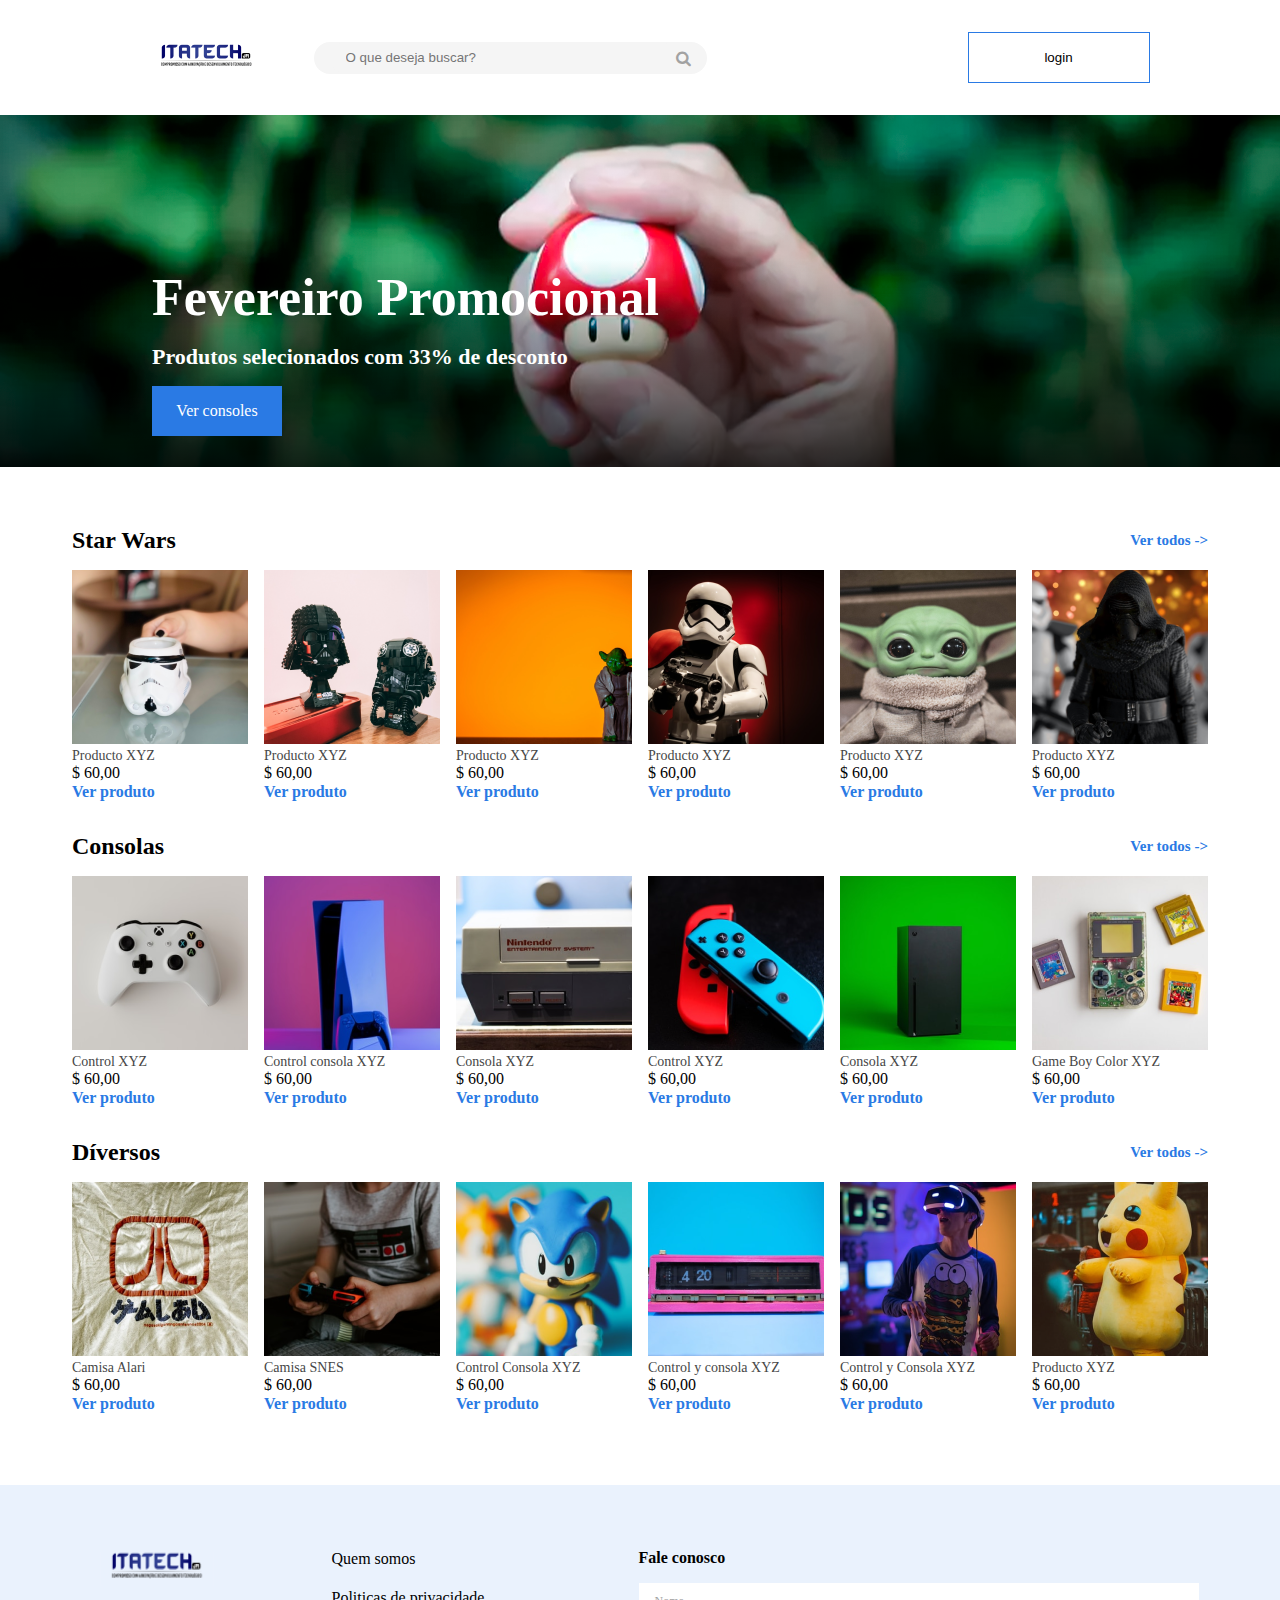
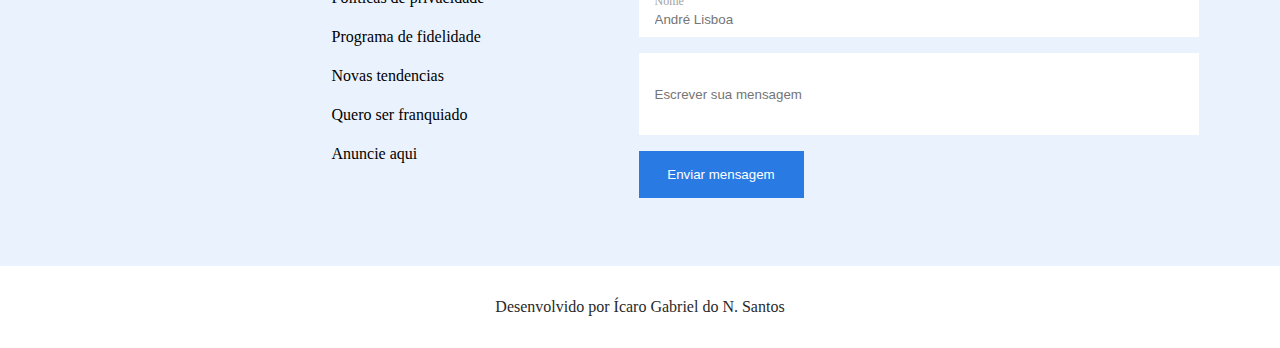
<file: src/index.html>
<!DOCTYPE html>
<html lang="pt-BR">

<head>
    <meta charset="UTF-8">
    <meta name="viewport" content="width=device-width, initial-scale=1.0">
    <meta name="author" content="Icaro Gabriel" />
    <meta name="description" content="Desafio ItaTech">
    <link rel="shortcut icon" href="/Imagens/Icon.ico" type="image/x-icon">
    <title>ItaTech</title>
    <link rel="stylesheet" type="text/css" href="/src/css/style.css">
    <link rel="stylesheet" type="text/css"
        href="https://stackpath.bootstrapcdn.com/font-awesome/4.7.0/css/font-awesome.min.css">
    <link rel="stylesheet" media="screen and (max-width: 768px)" href="/src/css/style-tablet.css">
    <link rel="stylesheet" media="screen and (max-width: 360px)" href="/src/css/style-mobile.css">
</head>

<body>
    <!--Cabeçalho-->
    <div class="header">
        <div class="itens-topo">
            <div class="navbar-left">
                <img class="logo" src="/Imagens/Itatech.png">
                <div class="busca">
                    <input id="remove-mobile" class="busca" type="text" id="txtBusca"
                        placeholder="O que deseja buscar?" />
                    <i class="fa fa-search" aria-hidden="true"></i>
                </div>
            </div>
            <button class="button-login" onclick="window.location.href = '/src/Pages/login.html'">login</button>
            <div id="lupa">
                <i class="fa fa-search" aria-hidden="true"></i>
            </div>
        </div>
    </div>
    <!--Carrossel-->
    <div class="carrossel">
        <div class="info-topo">
            <h1>Fevereiro Promocional</h1>
            <p>Produtos selecionados com 33% de desconto</p>
            <button class="button-topo">
                Ver consoles
            </button>
        </div>
    </div>
    <!--Conteiner feito para alinhar a grade de produtos no centro, mesmo em tela ultrawide-->
    <div id="conteiner-produtos">
        <!-- Conteiner com produtos-->
        <div class="produtos">
            <!-- Nome da fileira de produtos-->
            <div class="produtos-temas">
                <h2>
                    Star Wars
                </h2>
                <h3>
                    Ver todos ->
                </h3>
            </div>
            <div class="list-produtos">
                <div class="produto-item">
                    <div class="produto-imagem">
                        <img src="/Imagens/Produto 01.png">
                    </div>
                    <div class="produto-nome">Producto XYZ</div>
                    <div class="produto-info">$ 60,00</div>
                    <div class="ver-info">Ver produto</div>
                </div>
                <div class="produto-item">
                    <div class="produto-imagem">
                        <img src="/Imagens/Produto 02.png">
                    </div>
                    <div class="produto-nome">Producto XYZ</div>
                    <div class="produto-info">$ 60,00</div>
                    <div class="ver-info">Ver produto</div>
                </div>
                <div class="produto-item">
                    <div class="produto-imagem">
                        <img src="/Imagens/Produto 03.png">
                    </div>
                    <div class="produto-nome">Producto XYZ</div>
                    <div class="produto-info">$ 60,00</div>
                    <div class="ver-info">Ver produto</div>
                </div>
                <div class="produto-item">
                    <div class="produto-imagem">
                        <img src="/Imagens/Produto 04.png">
                    </div>
                    <div class="produto-nome">Producto XYZ</div>
                    <div class="produto-info">$ 60,00</div>
                    <div class="ver-info">Ver produto</div>
                </div>
                <div id="remove" class="produto-item">
                    <div class="produto-imagem">
                        <img src="/Imagens/Produto 05.png">
                    </div>
                    <div class="produto-nome">Producto XYZ</div>
                    <div class="produto-info">$ 60,00</div>
                    <div class="ver-info">Ver produto</div>
                </div>
                <div id="remove" class="produto-item">
                    <div class="produto-imagem">
                        <img src="/Imagens/Produto 06.png">
                    </div>
                    <div class="produto-nome">Producto XYZ</div>
                    <div class="produto-info">$ 60,00</div>
                    <div class="ver-info">Ver produto</div>
                </div>
            </div>
        </div>
        <div class="produtos">
            <!-- Conteiner com produtos-->
            <div class="produtos-temas">
                <!-- Nome da fileira de produtos-->
                <h2>
                    Consolas
                </h2>
                <h3>
                    Ver todos ->
                </h3>
            </div>
            <div class="list-produtos">
                <div class="produto-item">
                    <div class="produto-imagem">
                        <img src="/Imagens/Produto 07.png">
                    </div>
                    <div class="produto-nome">Control XYZ</div>
                    <div class="produto-info">$ 60,00</div>
                    <div class="ver-info">Ver produto</div>
                </div>
                <div class="produto-item">
                    <div class="produto-imagem">
                        <img src="/Imagens/Produto 08.png">
                    </div>
                    <div class="produto-nome">Control consola XYZ</div>
                    <div class="produto-info">$ 60,00</div>
                    <div class="ver-info">Ver produto</div>
                </div>
                <div class="produto-item">
                    <div class="produto-imagem">
                        <img src="/Imagens/Produto 09.png">
                    </div>
                    <div class="produto-nome">Consola XYZ</div>
                    <div class="produto-info">$ 60,00</div>
                    <div class="ver-info">Ver produto</div>
                </div>
                <div class="produto-item">
                    <div class="produto-imagem">
                        <img src="/Imagens/Produto 10.png">
                    </div>
                    <div class="produto-nome">Control XYZ</div>
                    <div class="produto-info">$ 60,00</div>
                    <div class="ver-info">Ver produto</div>
                </div>
                <div id="remove" class="produto-item">
                    <div class="produto-imagem">
                        <img src="/Imagens/Produto 11.png">
                    </div>
                    <div class="produto-nome">Consola XYZ</div>
                    <div class="produto-info">$ 60,00</div>
                    <div class="ver-info">Ver produto</div>
                </div>
                <div id="remove" class="produto-item">
                    <div class="produto-imagem">
                        <img src="/Imagens/Produto 12.png">
                    </div>
                    <div class="produto-nome">Game Boy Color XYZ</div>
                    <div class="produto-info">$ 60,00</div>
                    <div class="ver-info">Ver produto</div>
                </div>
            </div>
        </div>
        <div class="produtos">
            <!-- Conteiner com produtos-->
            <div class="produtos-temas">
                <!-- Nome da fileira de produtos-->
                <h2>
                    Díversos
                </h2>
                <h3>
                    Ver todos ->
                </h3>
            </div>
            <div class="list-produtos">
                <div class="produto-item">
                    <div class="produto-imagem">
                        <img src="/Imagens/Produto 13.png">
                    </div>
                    <div class="produto-nome">Camisa Alari</div>
                    <div class="produto-info">$ 60,00</div>
                    <div class="ver-info">Ver produto</div>
                </div>
                <div class="produto-item">
                    <div class="produto-imagem">
                        <img src="/Imagens/Produto 14.png">
                    </div>
                    <div class="produto-nome">Camisa SNES</div>
                    <div class="produto-info">$ 60,00</div>
                    <div class="ver-info">Ver produto</div>
                </div>
                <div class="produto-item">
                    <div class="produto-imagem">
                        <img src="/Imagens/Produto 15.png">
                    </div>
                    <div class="produto-nome">Control Consola XYZ</div>
                    <div class="produto-info">$ 60,00</div>
                    <div class="ver-info">Ver produto</div>
                </div>
                <div class="produto-item">
                    <div class="produto-imagem">
                        <img src="/Imagens/Produto 16.png">
                    </div>
                    <div class="produto-nome">Control y consola XYZ</div>
                    <div class="produto-info">$ 60,00</div>
                    <div class="ver-info">Ver produto</div>
                </div>
                <div id="remove" class="produto-item">
                    <div class="produto-imagem">
                        <img src="/Imagens/Produto 17.png">
                    </div>
                    <div class="produto-nome">Control y Consola XYZ</div>
                    <div class="produto-info">$ 60,00</div>
                    <div class="ver-info">Ver produto</div>
                </div>
                <div id="remove" class="produto-item">
                    <div class="produto-imagem">
                        <img src="/Imagens/Produto 18.png">
                    </div>
                    <div class="produto-nome">Producto XYZ</div>
                    <div class="produto-info">$ 60,00</div>
                    <div class="ver-info">Ver produto</div>
                </div>
            </div>
        </div>
    </div>
    <!--footer-->
    <div class="footer">
        <div class="conteudo">
            <div id="footer-left">
                <img class="logo-footer" src="/Imagens/Itatech.png">
                <div class="links">
                    <p>Quem somos</p>
                    <p>Politicas de privacidade</p>
                    <p>Programa de fidelidade</p>
                    <p>Novas tendencias</p>
                    <p>Quero ser franquiado</p>
                    <p>Anuncie aqui</p>
                </div>
            </div>
            <div class="formulario">
                <h4>Fale conosco</h4>
                <div class="busca-formulario">
                    <p>Nome</p>
                    <input class="entrada-nome" type="text" placeholder="André Lisboa" />
                </div>
                <input class="busca-formulario2" type="text" placeholder="Escrever sua mensagem" />
                <button class="button-footer">
                    Enviar mensagem
                </button>
            </div>
        </div>
    </div>
    <!--Rodapé-->
    <div id="rodape">
        <p>Desenvolvido por Ícaro Gabriel do N. Santos</p>
    </div>
</body>

</html>
</file>
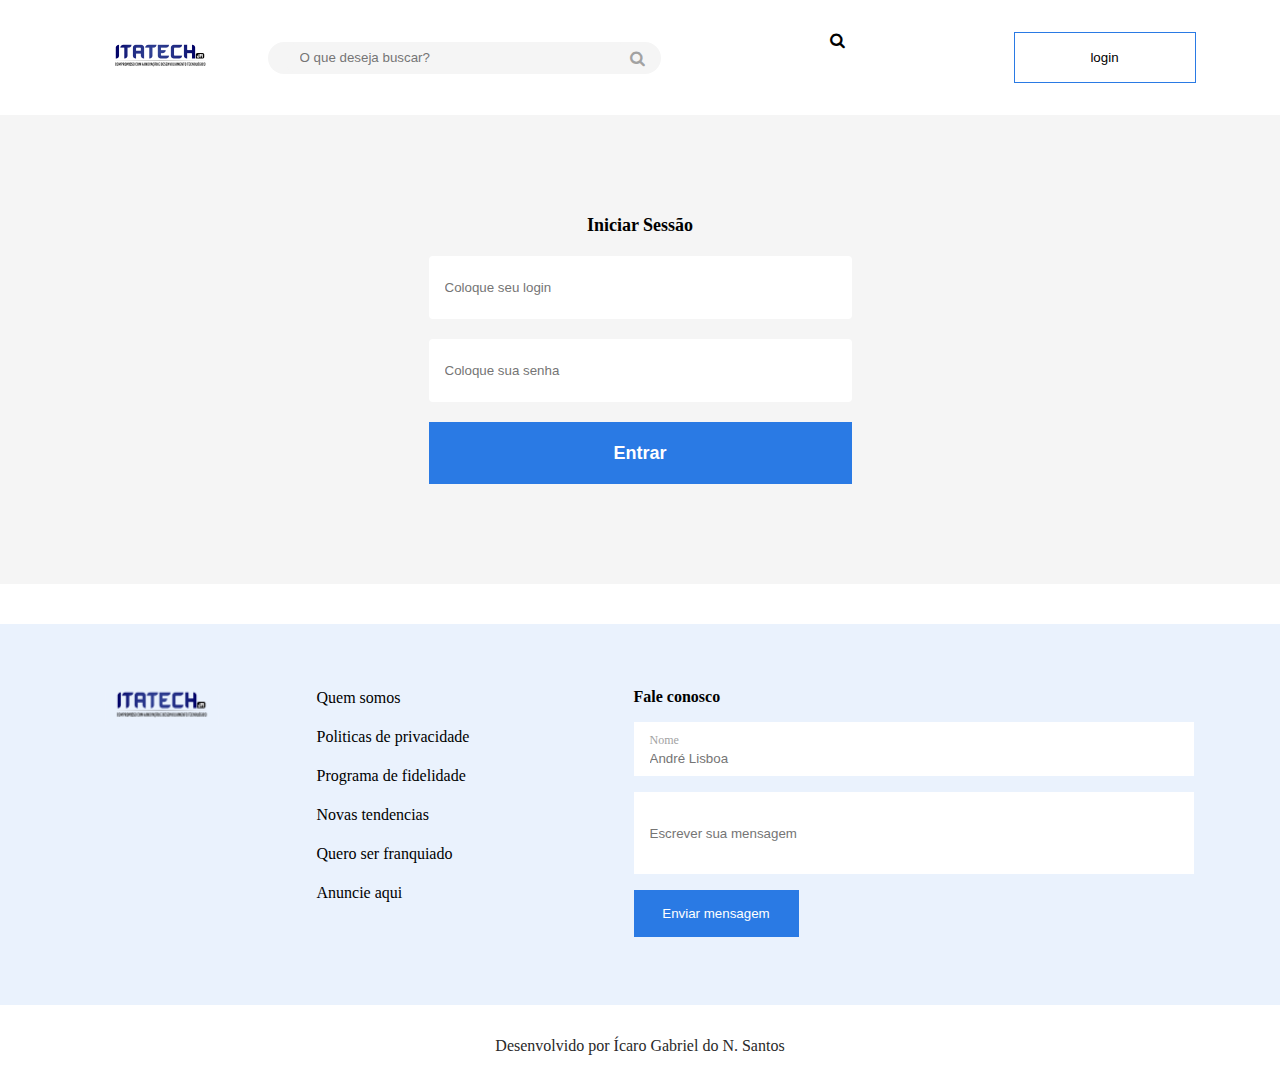
<file: src/Pages/login.html>
<!DOCTYPE html>
<html lang="pt-BR">

<head>
    <meta charset="UTF-8">
    <meta name="viewport" content="width=device-width, initial-scale=1.0">
    <meta name="author" content="Icaro Gabriel" />
    <meta name="description" content="Desafio ItaTech">
    <link rel="shortcut icon" href="/Imagens/Icon.ico" type="image/x-icon">
    <title>ItaTech</title>
    <link rel="stylesheet" type="text/css" href="/src/css/login.css">
    <link rel="stylesheet" type="text/css"
        href="https://stackpath.bootstrapcdn.com/font-awesome/4.7.0/css/font-awesome.min.css">
    <link rel="stylesheet" media="screen and (max-width: 768px)" href="/src/css/login-tablet.css">
    <link rel="stylesheet" media="screen and (max-width: 360px)" href="/src/css/login-mobile.css">
</head>

<body>
    <!--Cabeçalho-->
    <div class="header">
        <div class="itens-topo">
            <div class="navbar-left">
                <img class="logo" src="/Imagens/Itatech.png">
                <div class="busca">
                    <input class="busca" type="text" id="txtBusca" placeholder="O que deseja buscar?" />
                    <i class="fa fa-search" aria-hidden="true"></i>
                </div>
            </div>
            <div id="lupa">
                <i class="fa fa-search" aria-hidden="true"></i>
            </div>
            <button id="remove" class="button-login-topo"
                onclick="window.location.href = '/src/Pages/login.html'">login</button>
        </div>
    </div>

    <div class="login">
        <div class="conteiner-login">
            <p>Iniciar Sessão</p>
            <input class="caixa-login" type="text" placeholder="Coloque seu login" />
            <input class="caixa-login" type="text" placeholder="Coloque sua senha" />
            <button class="button-login">
                Entrar
            </button>
            </divv>
        </div>
    </div>
    <div class="footer">
        <div class="conteudo">
            <div id="footer-left">
                <img class="logo-footer" src="/Imagens/Itatech.png">
                <div class="links">
                    <p>Quem somos</p>
                    <p>Politicas de privacidade</p>
                    <p>Programa de fidelidade</p>
                    <p>Novas tendencias</p>
                    <p>Quero ser franquiado</p>
                    <p>Anuncie aqui</p>
                </div>
            </div>
            <div class="formulario">
                <h4>Fale conosco</h4>
                <div class="busca-formulario">
                    <p>Nome</p>
                    <input class="entrada-nome" type="text" placeholder="André Lisboa" />
                </div>
                <input class="busca-formulario2" type="text" placeholder="Escrever sua mensagem" />
                <button class="button-footer">
                    Enviar mensagem
                </button>
            </div>
        </div>
    </div>
    <div id="rodape">
        <p>Desenvolvido por Ícaro Gabriel do N. Santos</p>
    </div>

</body>

</html>
</file>
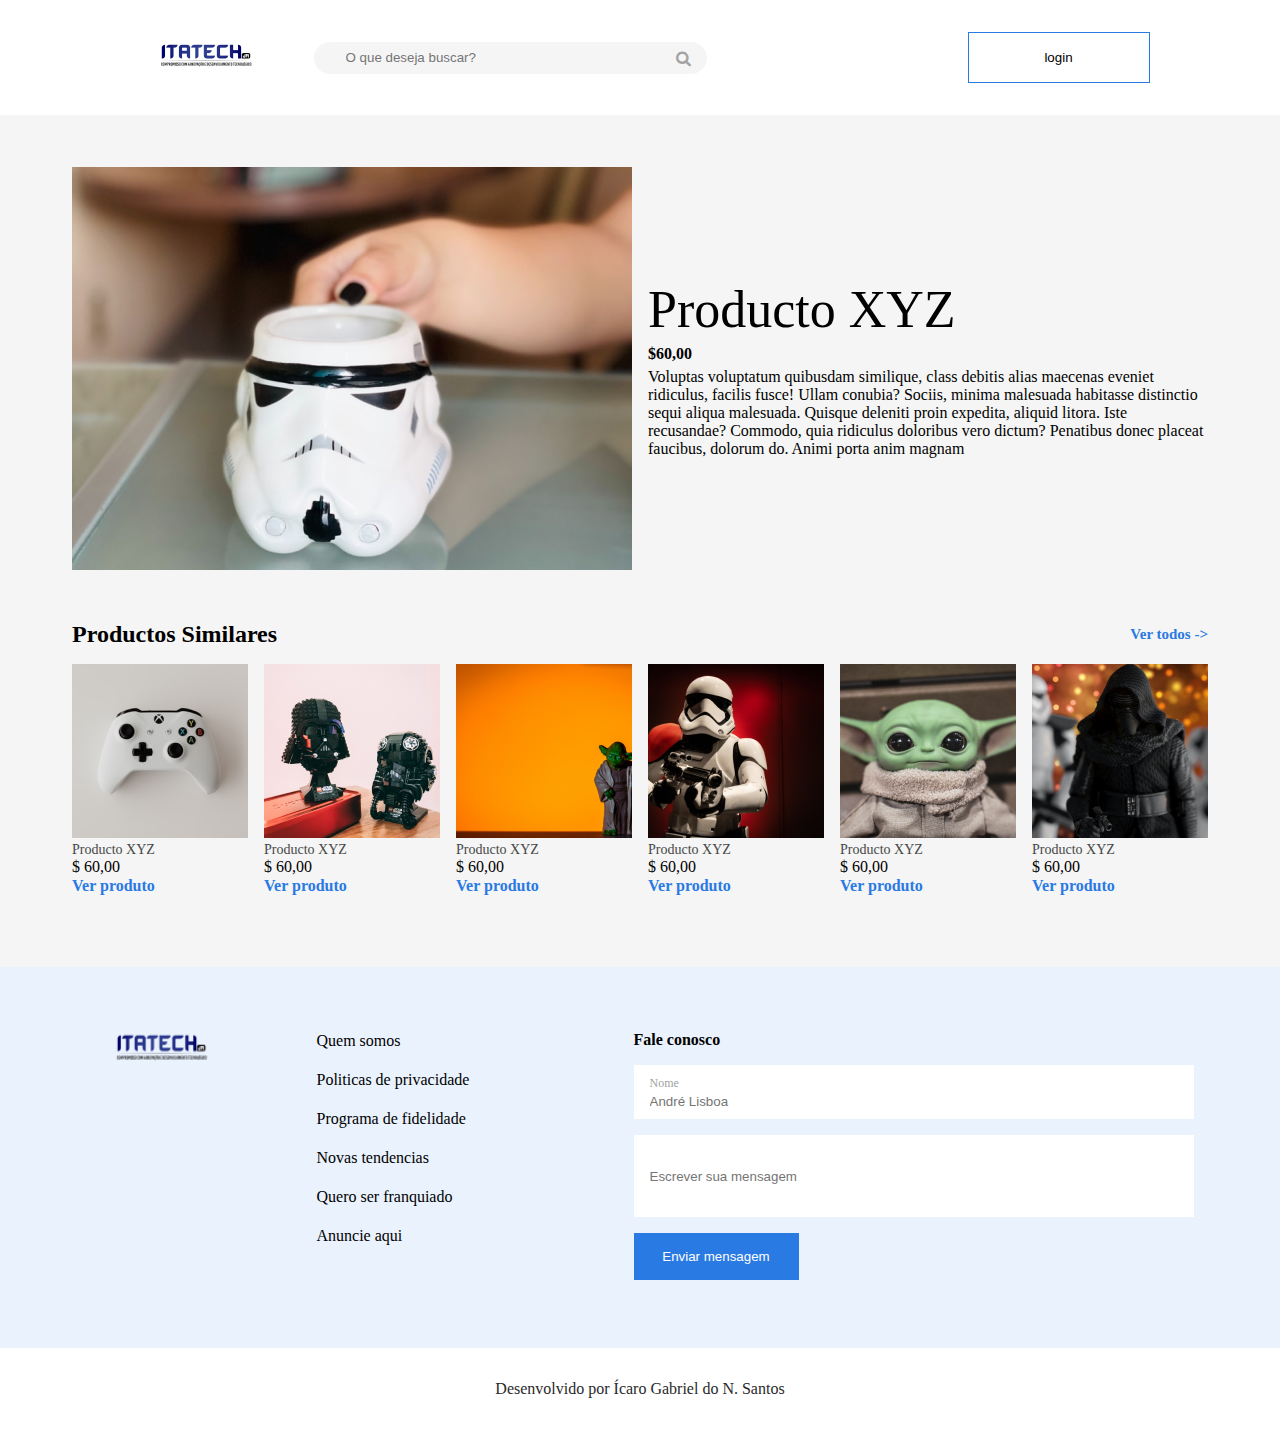
<file: src/Pages/produtos.html>
<!DOCTYPE html>
<html lang="pt-BR">

<head>
    <meta charset="UTF-8">
    <meta name="viewport" content="width=device-width, initial-scale=1.0">
    <meta name="author" content="Icaro Gabriel" />
    <meta name="description" content="Desafio ItaTech">
    <link rel="shortcut icon" href="/Imagens/Icon.ico" type="image/x-icon">
    <title>ItaTech</title>
    <link rel="stylesheet" type="text/css" href="/src/css/produtos.css">
    <link rel="stylesheet" type="text/css"
        href="https://stackpath.bootstrapcdn.com/font-awesome/4.7.0/css/font-awesome.min.css">
    <link rel="stylesheet" media="screen and (max-width: 768px)" href="/src/css/produtos-tablet.css">
    <link rel="stylesheet" media="screen and (max-width: 360px)" href="/src/css/produtos-mobile.css">
</head>

<body>
    <!--Cabeçalho-->
    <div class="header">
        <div class="itens-topo">
            <div class="navbar-left">
                <img class="logo" src="/Imagens/Itatech.png">
                <div class="busca">
                    <input class="busca" type="text" id="txtBusca" placeholder="O que deseja buscar?" />
                    <i class="fa fa-search" aria-hidden="true"></i>
                </div>
            </div>
            <div id="lupa">
                <i class="fa fa-search" aria-hidden="true"></i>
            </div>
            <button id="remove" class="button-login"
                onclick="window.location.href = '/src/Pages/login.html'">login</button>
        </div>
    </div>

    <div id="conteiner-produtos">
        <!--Conteiner feito para alinhar a grade de produtos no centro, mesmo em tela ultrawide-->
        <div class="produto-destaque">
            <img src="/Imagens/Produto-destaque.png">
            <div class="info-produto-destaque">
                <h1>Producto XYZ</h1>
                <b>$60,00</b>
                <p>Voluptas voluptatum quibusdam similique, class debitis alias maecenas eveniet ridiculus,
                    facilis fusce! Ullam conubia? Sociis, minima malesuada habitasse distinctio sequi aliqua
                    malesuada. Quisque deleniti proin expedita, aliquid litora. Iste recusandae? Commodo, quia
                    ridiculus doloribus vero dictum? Penatibus donec placeat faucibus, dolorum do. Animi porta
                    anim magnam</p>
            </div>
        </div>
        <div class="produtos">
            <!-- Conteiner com produtos-->
            <div class="produtos-temas">
                <!-- Nome da fileira de produtos-->
                <h2>
                    Productos Similares
                </h2>
                <h3 id="remove">
                    Ver todos ->
                </h3>
            </div>
            <div class="list-produtos">
                <div class="produto-item">
                    <div class="produto-imagem">
                        <img src="/Imagens/Produto 07.png">
                    </div>
                    <div class="produto-nome">Producto XYZ</div>
                    <div class="produto-info">$ 60,00</div>
                    <div class="ver-info">Ver produto</div>
                </div>
                <div class="produto-item">
                    <div class="produto-imagem">
                        <img src="/Imagens/Produto 02.png">
                    </div>
                    <div class="produto-nome">Producto XYZ</div>
                    <div class="produto-info">$ 60,00</div>
                    <div class="ver-info">Ver produto</div>
                </div>
                <div class="produto-item">
                    <div class="produto-imagem">
                        <img src="/Imagens/Produto 03.png">
                    </div>
                    <div class="produto-nome">Producto XYZ</div>
                    <div class="produto-info">$ 60,00</div>
                    <div class="ver-info">Ver produto</div>
                </div>
                <div class="produto-item">
                    <div class="produto-imagem">
                        <img src="/Imagens/Produto 04.png">
                    </div>
                    <div class="produto-nome">Producto XYZ</div>
                    <div class="produto-info">$ 60,00</div>
                    <div class="ver-info">Ver produto</div>
                </div>
                <div id="remove" class="produto-item">
                    <div class="produto-imagem">
                        <img src="/Imagens/Produto 05.png">
                    </div>
                    <div class="produto-nome">Producto XYZ</div>
                    <div class="produto-info">$ 60,00</div>
                    <div class="ver-info">Ver produto</div>
                </div>
                <div id="remove" class="produto-item">
                    <div class="produto-imagem">
                        <img src="/Imagens/Produto 06.png">
                    </div>
                    <div class="produto-nome">Producto XYZ</div>
                    <div class="produto-info">$ 60,00</div>
                    <div class="ver-info">Ver produto</div>
                </div>
            </div>
        </div>
    </div>
    </div>
    <div class="footer">
        <div class="conteudo">
            <div id="footer-left">
                <img class="logo-footer" src="/Imagens/Itatech.png">
                <div class="links">
                    <p>Quem somos</p>
                    <p>Politicas de privacidade</p>
                    <p>Programa de fidelidade</p>
                    <p>Novas tendencias</p>
                    <p>Quero ser franquiado</p>
                    <p>Anuncie aqui</p>
                </div>
            </div>
            <div class="formulario">
                <h4>Fale conosco</h4>
                <div class="busca-formulario">
                    <p>Nome</p>
                    <input class="entrada-nome" type="text" placeholder="André Lisboa" />
                </div>
                <input class="busca-formulario2" type="text" placeholder="Escrever sua mensagem" />
                <button class="button-footer">
                    Enviar mensagem
                </button>
            </div>
        </div>
    </div>
    <div id="rodape">
        <p>Desenvolvido por Ícaro Gabriel do N. Santos</p>
    </div>
</body>

</html>
</file>
<file: src/css/style.css>
*{
    margin: 0;
    padding: 0;
    box-sizing: border-box;
}

body{
    font-family: 'Raleway';
    font-style: normal;
}

/*Customização cabeçalho*/
.header{
    display: flex;
    flex-direction: column;
    align-items: center;
    justify-content: center;
    background: #ffffff;
}

#lupa{
    display: none;
}

.itens-topo{
    display: flex;
    width: 100%;
    justify-content: space-around;
    flex-direction: row;
    padding: 32px 0px;
}

.navbar-left{
    display: flex;
    flex-direction: row;
    align-items: center;
    padding: 0px;
    grid-gap: 32px;
}

/*Customização barra de pesquisa*/
.button-login{
    display: flex;
    align-items: center;
    justify-content: center;
    padding: 16px;
    width: 182px;
    height: 51px;
    background-color: #ffffff;
    border: 1px solid #2A7AE4;
}


.logo{
    max-width: 151px; max-height: 39px;
}

.busca{
    display: flex;
    flex-direction: row;
    justify-content: space-between;
    align-items: center;
    padding: 16px 16px;
    background: #F5F5F5;
    border: none;
    border-radius: 20px;
    width: 393px;
    height: 10px;
    color: #A2A2A2;
}
/*-------------------*/
/*Customização do carrosel*/
.carrossel{
    display: flex;
    width: 100%;
    height: 352px;
    background: linear-gradient(180deg,
    rgba(0, 0, 0, 0) 41.15%,
    rgba(0, 0, 0, 0.8) 100%),
    url('/Imagens/Hero.png') no-repeat center center/cover;
}

.info-topo{
    color: #ffffff;
    display: flex;
    flex-direction: column;
    gap: 16px;
    width: 1136px;
    height: 170px;
    padding: 152px;
}

.carrossel h1{
    font-family: 'Raleway';
    font-size: 52px;
    line-height: 61px;
}
.carrossel p{
    font-family: 'Raleway';
    font-style: normal;
    font-weight: 700;
    font-size: 22px;
    line-height: 26px;
}

.button-topo{
    display: flex;
    justify-content: center;
    padding: 16px;
    width: 130px;
    height: 51px;
    background-color: #2A7AE4;
    border: none;
    color: #ffffff;
    font-family: 'Raleway';
    font-style: normal;
    font-size: 16px;
}
/*-------------------*/
/*Customização dos produtos*/
#conteiner-produtos{
    display: flex;
    flex-direction: column;
    align-items: center;
}

.produtos{
    display: flex;
    flex-direction: column;
    width: 1136px;
    height: 306px;
    padding: 60px 0px;
    gap: 16px;
}

.list-produtos{
    display: flex;
    flex-direction: row;
    justify-content: space-between;
    gap: 6px;
}

.produtos-temas{
    display: flex;
    flex-direction: row;
    justify-content: space-between;
    align-items: center;
}
.produtos-temas h3{
    font-size: 15px;
    color: #2A7AE4;
}

.produto-item{
    width: 176px;
    height: 174px;
}

.produto-nome{
    width: 176px;
    height: 16px;
    font-family: 'Raleway';
    font-style: normal;
    font-weight: 500;
    font-size: 14px;
    line-height: 16px;
    color: #464646;
}

.ver-info{
    width: 100px;
    height: 19px;
    font-family: 'Raleway';
    font-style: normal;
    font-weight: 700;
    font-size: 16px;
    line-height: 19px;
    color: #2A7AE4;
}
/*-------------------*/
/*Customização do footer*/
.footer{
    display: flex;
    flex-direction: row;
    justify-content: center;
    width: 100%;
    height: 381px;
    background: #EAF2FD;
    margin-top: 100px;
}

#footer-left{
    display: flex;
    flex-direction: row;
    gap: 100px;
}

.logo-footer{
    width: 150px;
    height: 39px;
}

.busca-formulario{
    display: flex;
    flex-direction: column;
    padding: 10px 16px;
    background: #ffffff;
    border: none;
    width: 560px;
    height: 56px;
    gap: 3px;
}

.busca-formulario p{
    font-weight: 400;
    font-size: 12px;
    line-height: 16px;
    color: #A2A2A2;
}

.entrada-nome{
    display: flex;
    border: none;
}

.busca-formulario2{
    display: flex;
    padding: 16px 16px;
    background: #ffffff;
    border: none;
    width: 560px;
    height: 82px;
    flex: none;
    order: 0;
    align-self: stretch;
    flex-grow: 1;
}

.formulario{
    display: flex;
    flex-direction: column;
    gap: 16px;
}

.conteudo{
    display: flex;
    flex-direction: row;
    justify-content: space-around;
    width: 1136px;
    height: 253px;
    padding: 64px 0px;
    gap: 112px;
}

.links{
    display: flex;
    flex-direction: column;
    padding: 0px;
    gap: 20px;
    width: 176px;
    height: 38px;
    font-family: 'Raleway';
    font-style: normal;
    font-weight: 500;
    font-size: 16px;
    line-height: 19px;
}

.button-footer{
    display: flex;
    flex-direction: row;
    justify-content: center;
    align-items: center;
    padding: 16px;
    width: 165px;
    height: 51px;
    background-color: #2A7AE4;
    border: none;
    color: #ffffff;
}
/*-------------------*/
/*Customização do rodape*/
#rodape{
    display: flex;
    flex-direction: row;
    justify-content: center;
    align-items: center;
    background: #ffffff;
    color: #292929;
    padding: 32px;
    text-align: center;
}
</file>
<file: src/css/style-tablet.css>
*{
    margin: 0;
    padding: 0;
    box-sizing: border-box;
}

body{
    font-family: 'Raleway';
    font-style: normal;
}

/*Customização cabeçalho*/
.header{
    display: flex;
    flex-direction: column;
    align-items: center;
    justify-content: center;
    background: #ffffff;
}

.itens-topo{
    display: flex;
    width: 100%;
    justify-content: space-around;
    flex-direction: row;
    padding: 32px 0px;
}

.navbar-left{
    display: flex;
    flex-direction: row;
    align-items: center;
    padding: 0px;
    grid-gap: 32px;
}

/*Customização barra de pesquisa*/
.button-login{
    display: flex;
    align-items: center;
    justify-content: center;
    padding: 16px;
    width: 166px;
    height: 40px;
    background-color: #ffffff;
    border: 1px solid #2A7AE4;
}


.logo{
    max-width: 151px; max-height: 39px;
}

.busca{
    display: flex;
    flex-direction: row;
    justify-content: space-between;
    align-items: center;
    padding: 16px 16px;
    background: #F5F5F5;
    border: none;
    border-radius: 20px;
    width: 272px;
    height: 40px;
    color: #A2A2A2;
}
/*-------------------*/
/*Customização do carrosel*/
.carrossel{
    display: flex;
    width: 768px;
    height: 352px;
    background: linear-gradient(180deg,
    rgba(0, 0, 0, 0) 41.15%,
    rgba(0, 0, 0, 0.8) 100%),
    url('/Imagens/Hero.png') no-repeat center center/cover;
}

.info-topo{
    display: flex;
    flex-direction: column;
    padding: 150px 25px;
    gap: 16px;
    width: 704px;
    height: 159px;
    color: #ffffff;
}

.carrossel h1{
    font-family: 'Raleway';
    font-size: 52px;
    line-height: 61px;
}
.carrossel p{
    font-family: 'Raleway';
    font-style: normal;
    font-weight: 700;
    font-size: 22px;
    line-height: 26px;
}

.button-topo{
    display: flex;
    justify-content: center;
    padding: 16px;
    width: 130px;
    height: 51px;
    background-color: #2A7AE4;
    border: none;
    color: #ffffff;
    font-family: 'Raleway';
    font-style: normal;
    font-size: 16px;
}
/*-------------------*/
/*Customização dos produtos*/
#conteiner-produtos{
    display: flex;
    flex-direction: column;
    width: 768px;
}

.produtos{
    display: flex;
    flex-direction: column;
    padding: 80px 25px;
    gap: 16px;
    width: 768px;
}

.list-produtos{
    display: flex;
    flex-direction: row;
    justify-content: space-between;
    width: 708px;
    padding-right: 5px;
}

.produtos-temas{
    display: flex;
    flex-direction: row;
    justify-content: space-between;
    align-items: center;
}

.produtos-temas h3{
    font-size: 15px;
    color: #2A7AE4;
}

.produto-item{
    width: 160px;
    height: 252px;
}

/*Remove de visualização*/
#remove{
    display: none;
}

.produto-nome{
    font-weight: 500;
    font-size: 14px;
    line-height: 16px;
    color: #464646;
}

.ver-info{
    width: 100px;
    height: 19px;
    font-family: 'Raleway';
    font-style: normal;
    font-weight: 700;
    font-size: 16px;
    line-height: 19px;
    color: #2A7AE4;
}
/*-------------------*/
/*Customização do footer*/
.footer{
    display: flex;
    flex-direction: row;
    justify-content: center;
    width: 768px;
    height: 371px;
    background: #EAF2FD;
}

#footer-left{
    display: flex;
    flex-direction: column;
    gap: 20px;
}

.logo-footer{
    width: 150px;
    height: 39px;
}

.links{
    display: flex;
    font-size: 16px;
    line-height: 19px;
}

.busca-formulario{
    display: flex;
    flex-direction: column;
    padding: 10px 16px;
    background: #ffffff;
    border: none;
    width: 347px;
    height: 56px;
    gap: 3px;
}

.busca-formulario p{
    font-weight: 400;
    font-size: 12px;
    line-height: 16px;
    color: #A2A2A2;
}

.entrada-nome{
    display: flex;
    border: none;
}

.busca-formulario2{
    display: flex;
    padding: 16px 16px;
    background: #ffffff;
    border: none;
    width: 347px;
    height: 82px;
    flex: none;
    order: 0;
    align-self: stretch;
    flex-grow: 1;
}

.formulario{
    display: flex;
    flex-direction: column;
    gap: 16px;
}

.conteudo{
    display: flex;
    flex-direction: row;
    justify-content: center;
    width: 704px;
    height: 307px;
    padding: 40px 0px;
    gap: 112px;
}

.button-footer{
    display: flex;
    flex-direction: row;
    justify-content: center;
    align-items: center;
    padding: 16px;
    width: 165px;
    height: 51px;
    background-color: #2A7AE4;
    border: none;
    color: #ffffff;
}
/*-------------------*/
/*Customização do rodapé*/
#rodape{
    display: flex;
    flex-direction: row;
    justify-content: center;
    align-items: center;
    background: #ffffff;
    color: #292929;
    padding: 32px;
    text-align: center;
}
</file>
<file: src/css/style-mobile.css>
*{
    margin: 0;
    padding: 0;
    box-sizing: border-box;
}

body{
    font-family: 'Raleway';
    font-style: normal;
}

#remove-mobile{
    display: none;
}

/*Customização cabeçalho*/
.header{
    display: flex;
    flex-direction: column;
    align-items: center;
    justify-content: center;
    background: #ffffff;
    width: 360px;
    height: 72px;
}

.itens-topo{
    display: flex;
    justify-content: space-around;
    align-items: center;
    flex-direction: row;
    padding: 32px 0px;
}

.navbar-left{
    display: flex;
    flex-direction: row;
    align-items: center;
    padding: 0px;
    grid-gap: 32px;
}

/*Customização barra de pesquisa*/
.button-login{
    display: flex;
    align-items: center;
    justify-content: center;
    padding: 16px;
    width: 133px;
    height: 40px;
    color: #2A7AE4;
    background-color: #ffffff;
    border: 1px solid #2A7AE4;
}


.logo{
    max-width: 151px; max-height: 39px;
}

.busca{
    display: none;
    flex-direction: row;
    justify-content: space-between;
    align-items: center;
    padding: 16px 16px;
    background: #F5F5F5;
    border: none;
    border-radius: 20px;
    width: 272px;
    height: 40px;
    color: #A2A2A2;
}

.carrossel{
    display: flex;
    width: 360px;
    height: 192px;
    background: linear-gradient(180deg,
    rgba(0, 0, 0, 0) 0.15%,
    rgba(0, 0, 0, 0.8) 100%),
    url('/Imagens/Hero.png') no-repeat center center/cover;
}

.info-topo{
    display: flex;
    padding: 65px 25px;
    color: #ffffff;
}

.carrossel h1{
    font-weight: 700;
    font-size: 22px;
    line-height: 15px;
}
.carrossel p{
    font-style: normal;
    font-weight: 700;
    font-size: 14px;
    line-height: 16px;
}

#lupa{
    display: flex;
    color: #A2A2A2;
}

.button-topo{
    display: flex;
    justify-content: center;
    padding: 16px;
    width: 130px;
    height: 51px;
    background-color: #2A7AE4;
    border: none;
    color: #ffffff;
    font-family: 'Raleway';
    font-style: normal;
    font-size: 16px;
}

#conteiner-produtos{
    display: flex;
    flex-direction: column;
    align-items: center;
    width: 360px;
    height: 1600px;
    padding: 16px;
}

.produtos{
    display: flex;
    flex-direction: column;
    width: 360px;
    height: 560px;
    padding: 10px;
}

.produto-imagem img{
    width: 156px;
    height: 164px;
}

.list-produtos{
    display: flex;
    flex-wrap: wrap;
    width: 346px;
}

.produtos-temas{
    display: flex;
    flex-direction: row;
    justify-content: space-between;
    align-items: center;
}

.produtos-temas h3{
    font-size: 15px;
    color: #2A7AE4;
}

.produto-item{
    width: 160px;
    height: 252px;
}

#remove{
    display: none;
}

.produto-nome{
    font-weight: 500;
    font-size: 14px;
    line-height: 16px;
    color: #464646;
}

.ver-info{
    width: 100px;
    height: 19px;
    font-family: 'Raleway';
    font-style: normal;
    font-weight: 700;
    font-size: 16px;
    line-height: 19px;
    color: #2A7AE4;
}

.footer{
    display: flex;
    flex-direction: column;
    align-items: center;
    background: #EAF2FD;
    gap: 16px;
    width: 360px;
    height: 542px;
    padding: 0px;
}

#footer-left{
    display: flex;
    flex-direction: column;
    align-items: center;
    padding: 0px;
    width: 328px;
    height: 249px;
}

.logo-footer{
    width: 150px;
    height: 39px;
}

.links{
    display: flex;
    font-weight: 500;
    font-size: 16px;
    line-height: 10px;
    text-align: center;
    width: 328px;
    height: 194px;
}

.busca-formulario{
    display: flex;
    flex-direction: column;
    background: #ffffff;
    border: none;
    width: 328px;
    height: 229px;
    gap: 8px;
}

.busca-formulario p{
    font-weight: 400;
    font-size: 12px;
    line-height: 16px;
    color: #A2A2A2;
}

.entrada-nome{
    display: flex;
    border: none;
}

.busca-formulario2{
    display: flex;
    padding: 16px 16px;
    background: #ffffff;
    border: none;
    width: 328px;
    height: 56px;
    flex: none;
    order: 0;
    align-self: stretch;
    flex-grow: 1;
}

.formulario{
    display: flex;
    flex-direction: column;
    width: 328px;
    height: 229px;
    gap: 08px;
}

.conteudo{
    display: flex;
    flex-direction: column;
    align-items: center;
    width: 328px;
    height: 510px;
    gap: 10px;
}

.button-footer{
    display: flex;
    flex-direction: row;
    justify-content: center;
    align-items: center;
    padding: 0px;
    width: 151px;
    height: 40px;
    background-color: #2A7AE4;
    border: none;
    color: #ffffff;
    flex: none;
}

#rodape{
    display: flex;
    flex-direction: row;
    justify-content: center;
    align-items: center;
    background: #ffffff;
    color: #292929;
    padding: 32px;
    text-align: center;
    width: 360px;
    height: 102px;
}
</file>
<file: src/css/login.css>
*{
    margin: 0;
    padding: 0;
    box-sizing: border-box;
    position: relative;
}

body{
    font-family: 'Raleway';
    font-style: normal;
}

/*Customização cabeçalho*/
.header{
    display: flex;
    flex-direction: column;
    align-items: center;
    justify-content: center;
    background: #ffffff;
}

.itens-topo{
    display: flex;
    width: 100%;
    justify-content: space-around;
    flex-direction: row;
    padding: 32px 0px;
}

.navbar-left{
    display: flex;
    flex-direction: row;
    align-items: center;
    padding: 0px;
    grid-gap: 32px;
}

/*Customização barra de pesquisa*/
.button-login-topo{
    display: flex;
    align-items: center;
    justify-content: center;
    padding: 16px;
    width: 182px;
    height: 51px;
    background-color: #ffffff;
    border: 1px solid #2A7AE4;
}

.logo{
    max-width: 151px; max-height: 39px;
}

.busca{
    display: flex;
    flex-direction: row;
    justify-content: space-between;
    align-items: center;
    padding: 16px 16px;
    background: #F5F5F5;
    border: none;
    border-radius: 20px;
    width: 393px;
    height: 10px;
    color: #A2A2A2;
}

.login{
    background: #f5f5f5;
}

.conteiner-login{
    padding: 100px 0px;
    display: flex;
    flex-direction: column;
    justify-content: center;
    align-items: center;
    gap: 20px;
    font-weight: 700;
    font-size: 18px;
    line-height: 21px;
}

.caixa-login{
    display: flex;
    padding: 16px 16px;
    border: none;
    width: 423px;
    height: 63px;
    border-radius: 4px;
}

.button-login{
    display: flex;
    flex-direction: row;
    justify-content: center;
    align-items: center;
    padding: 16px;
    width: 423px;
    height: 62px;
    background-color: #2A7AE4;
    color: #ffffff;
    border: none;
    font-weight: 600;
    font-size: 18px;
    line-height: 21px;
}

.footer{
    display: flex;
    flex-direction: row;
    justify-content: center;
    width: 100%;
    height: 381px;
    background: #EAF2FD;
    margin-top: 40px;
}

#footer-left{
    display: flex;
    flex-direction: row;
    gap: 80px;
}

.logo-footer{
    width: 150px;
    height: 39px;
}

.busca-formulario{
    display: flex;
    flex-direction: column;
    padding: 10px 16px;
    background: #ffffff;
    border: none;
    width: 560px;
    height: 56px;
    gap: 3px;
}

.busca-formulario p{
    font-weight: 400;
    font-size: 12px;
    line-height: 16px;
    color: #A2A2A2;
}

.entrada-nome{
    display: flex;
    border: none;
}

.busca-formulario2{
    display: flex;
    padding: 16px 16px;
    background: #ffffff;
    border: none;
    width: 560px;
    height: 82px;
    flex: none;
    order: 0;
    align-self: stretch;
    flex-grow: 1;
}

.formulario{
    display: flex;
    flex-direction: column;
    gap: 16px;
}

.conteudo{
    display: flex;
    flex-direction: row;
    justify-content: space-around;
    width: 1136px;
    height: 253px;
    padding: 64px 0px;
    gap: 112px;
}

.links{
    display: flex;
    flex-direction: column;
    padding: 0px;
    gap: 20px;
    width: 176px;
    height: 38px;
    font-family: 'Raleway';
    font-style: normal;
    font-weight: 500;
    font-size: 16px;
    line-height: 19px;
}

.button-footer{
    display: flex;
    flex-direction: row;
    justify-content: center;
    align-items: center;
    padding: 16px;
    width: 165px;
    height: 51px;
    background-color: #2A7AE4;
    border: none;
    color: #ffffff;
}

#rodape{
    display: flex;
    flex-direction: row;
    justify-content: center;
    align-items: center;
    background: #ffffff;
    color: #292929;
    padding: 32px;
    text-align: center;
}
</file>
<file: src/css/login-tablet.css>
*{
    margin: 0;
    padding: 0;
    box-sizing: border-box;
    position: relative;
}

body{
    font-family: 'Raleway';
    font-style: normal;
    background: #f5f5f5;
}

.header{
    display: flex;
    flex-direction: column;
    align-items: center;
    justify-content: center;
    background: #ffffff;
}

.itens-topo{
    display: flex;
    justify-content: space-between;
    flex-direction: row;
    padding: 16px 32px;
}

.navbar-left{
    display: flex;
    flex-direction: row;
    align-items: center;
    padding: 0px;
}

/*Customização barra de pesquisa*/
.button-login{
    display: flex;
    align-items: center;
    justify-content: center;
    width: 166px;
    height: 40px;
    background-color: #ffffff;
    border: 1px solid #2A7AE4;
    flex: none;
}


.logo{
    width: 151px;
    height: 32px;
}

.busca{
    display: flex;
    flex-direction: row;
    justify-content: space-between;
    align-items: center;
    padding: 16px 16px;
    background: #F5F5F5;
    border: none;
    border-radius: 20px;
    width: 272px;
    height: 40px;
    color: #A2A2A2;
}

.login{
    background: #f5f5f5;
}

.conteiner-login{
    padding: 100px 0px;
    display: flex;
    flex-direction: column;
    justify-content: center;
    align-items: center;
    gap: 20px;
    font-weight: 700;
    font-size: 18px;
    line-height: 21px;
}

.caixa-login{
    display: flex;
    padding: 16px 16px;
    border: none;
    width: 423px;
    height: 63px;
    border-radius: 4px;
}

.button-login{
    display: flex;
    flex-direction: row;
    justify-content: center;
    align-items: center;
    padding: 16px;
    width: 423px;
    height: 62px;
    background-color: #2A7AE4;
    color: #ffffff;
    border: none;
    font-weight: 600;
    font-size: 18px;
    line-height: 21px;
}

.footer{
    display: flex;
    flex-direction: row;
    justify-content: center;
    width: 768px;
    height: 371px;
    background: #EAF2FD;
}

#footer-left{
    display: flex;
    flex-direction: column;
    gap: 20px;
}

.logo-footer{
    width: 150px;
    height: 39px;
}

.links{
    display: flex;
    font-size: 16px;
    line-height: 19px;
}

.busca-formulario{
    display: flex;
    flex-direction: column;
    padding: 10px 16px;
    background: #ffffff;
    border: none;
    width: 347px;
    height: 56px;
    gap: 3px;
}

.busca-formulario p{
    font-weight: 400;
    font-size: 12px;
    line-height: 16px;
    color: #A2A2A2;
}

.entrada-nome{
    display: flex;
    border: none;
}

.busca-formulario2{
    display: flex;
    padding: 16px 16px;
    background: #ffffff;
    border: none;
    width: 347px;
    height: 82px;
    flex: none;
    order: 0;
    align-self: stretch;
    flex-grow: 1;
}

.formulario{
    display: flex;
    flex-direction: column;
    gap: 16px;
}

.conteudo{
    display: flex;
    flex-direction: row;
    justify-content: center;
    width: 704px;
    height: 307px;
    padding: 40px 0px;
    gap: 112px;
}

.button-footer{
    display: flex;
    flex-direction: row;
    justify-content: center;
    align-items: center;
    padding: 16px;
    width: 165px;
    height: 51px;
    background-color: #2A7AE4;
    border: none;
    color: #ffffff;
}

#rodape{
    display: flex;
    flex-direction: row;
    justify-content: center;
    align-items: center;
    background: #ffffff;
    color: #292929;
    padding: 32px;
    text-align: center;
}

#remove{
    display: none;
}
</file>
<file: src/css/login-mobile.css>
*{
    margin: 0;
    padding: 0;
    box-sizing: border-box;
    position: relative;
}

body{
    font-family: 'Raleway';
    font-style: normal;
    background: #f5f5f5;
}

#remove-mobile{
    display: none;
}

/*Customização cabeçalho*/
.header{
    display: flex;
    flex-direction: column;
    align-items: center;
    justify-content: center;
    background: #ffffff;
    width: 360px;
    height: 72px;
}

.itens-topo{
    display: flex;
    align-items: center;
    justify-content: space-around;
    flex-direction: row;
    padding: 32px 0px;
}

.navbar-left{
    display: flex;
    flex-direction: row;
    align-items: center;
    padding: 0px;
    grid-gap: 32px;
}

/*Customização barra de pesquisa*/
.button-login{
    display: flex;
    align-items: center;
    justify-content: center;
    padding: 16px;
    width: 133px;
    height: 40px;
    color: #2A7AE4;
    background-color: #ffffff;
    border: 1px solid #2A7AE4;
}


.logo{
    max-width: 151px; max-height: 39px;
}

.busca{
    display: none;
}

#lupa{
    display: flex;
    color: #A2A2A2;
}

.conteiner-login{
    display: flex;
    flex-direction: column;
    justify-content: center;
    align-items: center;
    font-size: 18px;
    line-height: 21px;
}

.caixa-login{
    display: flex;
    padding: 16px 16px;
    border: none;
    width: 275px;
    height: 41px;
    border-radius: 4px;
}

.button-login{
    display: flex;
    flex-direction: row;
    justify-content: center;
    align-items: center;
    padding: 12px 16px;
    gap: 10px;
    width: 109px;
    height: 40px;
    background-color: #2A7AE4;
    color: #ffffff;
    border: none;
    font-weight: 600;
    font-size: 14px;
    line-height: 16px;
}

.footer{
    display: flex;
    flex-direction: column;
    align-items: center;
    background: #EAF2FD;
    gap: 16px;
    width: 360px;
    height: 542px;
    padding: 0px;
}

#footer-left{
    display: flex;
    flex-direction: column;
    align-items: center;
    padding: 0px;
    width: 328px;
    height: 249px;
}

.logo-footer{
    width: 150px;
    height: 39px;
}

.links{
    display: flex;
    font-weight: 500;
    font-size: 16px;
    line-height: 10px;
    text-align: center;
    width: 328px;
    height: 194px;
}

.busca-formulario{
    display: flex;
    flex-direction: column;
    background: #ffffff;
    border: none;
    width: 328px;
    height: 229px;
    gap: 8px;
}

.busca-formulario p{
    font-weight: 400;
    font-size: 12px;
    line-height: 16px;
    color: #A2A2A2;
}

.entrada-nome{
    display: flex;
    border: none;
}

.busca-formulario2{
    display: flex;
    padding: 16px 16px;
    background: #ffffff;
    border: none;
    width: 328px;
    height: 56px;
    flex: none;
    order: 0;
    align-self: stretch;
    flex-grow: 1;
}

.formulario{
    display: flex;
    flex-direction: column;
    width: 328px;
    height: 229px;
    gap: 08px;
}

.conteudo{
    display: flex;
    flex-direction: column;
    align-items: center;
    width: 328px;
    height: 510px;
    gap: 10px;
}

.button-footer{
    display: flex;
    flex-direction: row;
    justify-content: center;
    align-items: center;
    padding: 0px;
    width: 151px;
    height: 40px;
    background-color: #2A7AE4;
    border: none;
    color: #ffffff;
    flex: none;
}

#rodape{
    display: flex;
    flex-direction: row;
    justify-content: center;
    align-items: center;
    background: #ffffff;
    color: #292929;
    padding: 32px;
    text-align: center;
    width: 360px;
    height: 102px;
}
</file>
<file: src/css/produtos.css>
*{
    margin: 0;
    padding: 0;
    box-sizing: border-box;
    position: relative;
}

body{
    font-family: 'Raleway';
    font-style: normal;
    background: #f5f5f5;
}

/*Customização cabeçalho*/
.header{
    display: flex;
    flex-direction: column;
    align-items: center;
    justify-content: center;
    background: #ffffff;
}

#lupa{
    display: none;
}

.itens-topo{
    display: flex;
    width: 100%;
    justify-content: space-around;
    flex-direction: row;
    padding: 32px 0px;
}

.navbar-left{
    display: flex;
    flex-direction: row;
    align-items: center;
    padding: 0px;
    grid-gap: 32px;
}

/*Customização barra de pesquisa*/
.button-login{
    display: flex;
    align-items: center;
    justify-content: center;
    padding: 16px;
    width: 182px;
    height: 51px;
    background-color: #ffffff;
    border: 1px solid #2A7AE4;
}


.logo{
    max-width: 151px; max-height: 39px;
}

.busca{
    display: flex;
    flex-direction: row;
    justify-content: space-between;
    align-items: center;
    padding: 16px 16px;
    background: #F5F5F5;
    border: none;
    border-radius: 20px;
    width: 393px;
    height: 10px;
    color: #A2A2A2;
}

#conteiner-produtos{
    display: flex;
    flex-direction: column;
    align-items: center;
    margin-top: 100px;
    gap: 40px;
}

.produto-destaque{
    display: flex;
    flex-direction: row;
    align-items: center;
    gap: 16px;
    width: 1136px;
    height: 306px;
}

.info-produto-destaque{
    display: flex;
    flex-direction: column;
    gap: 5px;
}

.info-produto-destaque h1{
    font-weight: 500;
    font-size: 52px;
    line-height: 61px;
}


.produtos{
    display: flex;
    flex-direction: column;
    width: 1136px;
    height: 306px;
    padding: 60px 0px;
    gap: 16px;
}

.list-produtos{
    display: flex;
    flex-direction: row;
    justify-content: space-between;
    gap: 6px;
}

.produtos-temas{
    display: flex;
    flex-direction: row;
    justify-content: space-between;
    align-items: center;
}
.produtos-temas h3{
    font-size: 15px;
    color: #2A7AE4;
}

.produto-item{
    width: 176px;
    height: 174px;
}

.produto-nome{
    width: 176px;
    height: 16px;
    font-family: 'Raleway';
    font-style: normal;
    font-weight: 500;
    font-size: 14px;
    line-height: 16px;
    color: #464646;
}

.ver-info{
    width: 100px;
    height: 19px;
    font-family: 'Raleway';
    font-style: normal;
    font-weight: 700;
    font-size: 16px;
    line-height: 19px;
    color: #2A7AE4;
}

.footer{
    display: flex;
    flex-direction: row;
    justify-content: center;
    width: 100%;
    height: 381px;
    background: #EAF2FD;
    margin-top: 100px;
}

#footer-left{
    display: flex;
    flex-direction: row;
    gap: 80px;
}

.logo-footer{
    width: 150px;
    height: 39px;
}

.busca-formulario{
    display: flex;
    flex-direction: column;
    padding: 10px 16px;
    background: #ffffff;
    border: none;
    width: 560px;
    height: 56px;
    gap: 3px;
}

.busca-formulario p{
    font-weight: 400;
    font-size: 12px;
    line-height: 16px;
    color: #A2A2A2;
}

.entrada-nome{
    display: flex;
    border: none;
}

.busca-formulario2{
    display: flex;
    padding: 16px 16px;
    background: #ffffff;
    border: none;
    width: 560px;
    height: 82px;
    flex: none;
    order: 0;
    align-self: stretch;
    flex-grow: 1;
}

.formulario{
    display: flex;
    flex-direction: column;
    gap: 16px;
}

.conteudo{
    display: flex;
    flex-direction: row;
    justify-content: space-around;
    width: 1136px;
    height: 253px;
    padding: 64px 0px;
    gap: 112px;
}

.links{
    display: flex;
    flex-direction: column;
    padding: 0px;
    gap: 20px;
    width: 176px;
    height: 38px;
    font-family: 'Raleway';
    font-style: normal;
    font-weight: 500;
    font-size: 16px;
    line-height: 19px;
}

.button-footer{
    display: flex;
    flex-direction: row;
    justify-content: center;
    align-items: center;
    padding: 16px;
    width: 165px;
    height: 51px;
    background-color: #2A7AE4;
    border: none;
    color: #ffffff;
}

#rodape{
    display: flex;
    flex-direction: row;
    justify-content: center;
    align-items: center;
    background: #ffffff;
    color: #292929;
    padding: 32px;
    text-align: center;
}
</file>
<file: src/css/produtos-tablet.css>
*{
    margin: 0;
    padding: 0;
    box-sizing: border-box;
}

body{
    font-family: 'Raleway';
    font-style: normal;
    background: #f5f5f5;
}

/* inicio Customização cabeçalho*/
.header{
    display: flex;
    flex-direction: column;
    align-items: center;
    justify-content: center;
    background: #ffffff;
}

.itens-topo{
    display: flex;
    justify-content: space-between;
    flex-direction: row;
    padding: 16px 32px;
}

.navbar-left{
    display: flex;
    flex-direction: row;
    align-items: center;
    padding: 0px;
}

/*Customização barra de pesquisa*/
.button-login{
    display: flex;
    align-items: center;
    justify-content: center;
    width: 166px;
    height: 40px;
    background-color: #ffffff;
    border: 1px solid #2A7AE4;
    flex: none;
}


.logo{
    width: 151px;
    height: 32px;
}

.busca{
    display: flex;
    flex-direction: row;
    justify-content: space-between;
    align-items: center;
    padding: 16px 16px;
    background: #F5F5F5;
    border: none;
    border-radius: 20px;
    width: 272px;
    height: 40px;
    color: #A2A2A2;
}
/* Fim Customização cabeçalho*/

#conteiner-produtos{
    display: flex;
    flex-direction: column;
    width: 768px;
}

.produto-destaque{
    display: flex;
    flex-direction: row;
    padding: 0px 31px;
    width: 768px;
    height: 70px;
}

.produto-destaque img{
    width: 254px;
    height: 180px;
}

.info-produto-destaque{
    display: flex;
    flex-direction: column;
    gap: 16px;
    font-size: 14px;
    line-height: 16px;
    color: #464646;
    width: 434px;
    height: 157px;
}

.info-produto-destaque h1{
    font-size: 22px;
    line-height: 26px;
}

.produtos{
    display: flex;
    flex-direction: column;
    padding: 80px 25px;
    gap: 16px;
    width: 768px;
}

.list-produtos{
    display: flex;
    flex-direction: row;
    justify-content: space-between;
    width: 704px;
    padding-right: 5px;
}

.produtos-temas{
    display: flex;
    flex-direction: row;
    justify-content: space-between;
    align-items: center;
}

.produtos-temas h3{
    font-size: 15px;
    color: #2A7AE4;
}

.produto-item{
    width: 160px;
    height: 252px;
}

#remove{
    display: none;
}

.produto-nome{
    font-weight: 500;
    font-size: 14px;
    line-height: 16px;
    color: #464646;
}

.ver-info{
    width: 100px;
    height: 19px;
    font-family: 'Raleway';
    font-style: normal;
    font-weight: 700;
    font-size: 16px;
    line-height: 19px;
    color: #2A7AE4;
}

.footer{
    display: flex;
    flex-direction: row;
    justify-content: center;
    width: 768px;
    height: 371px;
    background: #EAF2FD;
}

#footer-left{
    display: flex;
    flex-direction: column;
    gap: 20px;
}

.logo-footer{
    width: 150px;
    height: 39px;
}

.links{
    display: flex;
    font-size: 16px;
    line-height: 19px;
}

.busca-formulario{
    display: flex;
    flex-direction: column;
    padding: 10px 16px;
    background: #ffffff;
    border: none;
    width: 347px;
    height: 56px;
    gap: 3px;
}

.busca-formulario p{
    font-weight: 400;
    font-size: 12px;
    line-height: 16px;
    color: #A2A2A2;
}

.entrada-nome{
    display: flex;
    border: none;
}

.busca-formulario2{
    display: flex;
    padding: 16px 16px;
    background: #ffffff;
    border: none;
    width: 347px;
    height: 82px;
    flex: none;
    order: 0;
    align-self: stretch;
    flex-grow: 1;
}

.formulario{
    display: flex;
    flex-direction: column;
    gap: 16px;
}

.conteudo{
    display: flex;
    flex-direction: row;
    justify-content: center;
    width: 704px;
    height: 307px;
    padding: 40px 0px;
    gap: 112px;
}

.button-footer{
    display: flex;
    flex-direction: row;
    justify-content: center;
    align-items: center;
    padding: 16px;
    width: 165px;
    height: 51px;
    background-color: #2A7AE4;
    border: none;
    color: #ffffff;
}

#rodape{
    display: flex;
    flex-direction: row;
    justify-content: center;
    align-items: center;
    background: #ffffff;
    color: #292929;
    padding: 32px;
    text-align: center;
}
</file>
<file: src/css/produtos-mobile.css>
*{
    margin: 0;
    padding: 0;
    box-sizing: border-box;
    position: relative;
}

body{
    font-family: 'Raleway';
    font-style: normal;
    background: #f5f5f5;
}

/*Customização cabeçalho*/
.header{
    display: flex;
    flex-direction: column;
    align-items: center;
    justify-content: center;
    background: #ffffff;
    width: 360px;
    height: 72px;
}

#lupa{
    display: flex;
    color: #A2A2A2;
}

.itens-topo{
    display: flex;
    align-items: center;
    justify-content: space-around;
    flex-direction: row;
    padding: 32px 0px;
}

.navbar-left{
    display: flex;
    flex-direction: row;
    align-items: center;
    padding: 0px;
    grid-gap: 32px;
}

/*Customização barra de pesquisa*/
.button-login{
    display: flex;
    align-items: center;
    justify-content: center;
    padding: 16px;
    width: 133px;
    height: 40px;
    color: #2A7AE4;
    background-color: #ffffff;
    border: 1px solid #2A7AE4;
}


.logo{
    max-width: 151px; max-height: 39px;
}

.busca{
    display: none;
    flex-direction: row;
    justify-content: space-between;
    align-items: center;
    padding: 16px 16px;
    background: #F5F5F5;
    border: none;
    border-radius: 20px;
    width: 272px;
    height: 40px;
    color: #A2A2A2;
}

#conteiner-produtos{
    display: flex;
    flex-direction: column;
    width: 360px;
    height: 995px;
    padding: 0px;
    margin-top: 1px;
}

.produto-destaque{
    display: flex;
    flex-direction: column;
    padding: 0px;
    width: 360px;
    height: 588px;
}

.produto-destaque img{
    width: 360px;
    height: 250px;
}

.info-produto-destaque{
    display: flex;
    flex-direction: column;
    gap: 16px;
    padding: 16px;
    font-size: 14px;
    line-height: 16px;
    color: #464646;
    width: 360px;
    height: 221px;
}

.info-produto-destaque h1{
    font-size: 22px;
    line-height: 26px;
}

.produtos{
    display: flex;
    flex-direction: column;
    width: 360px;
    height: 560px;
    padding: 10px;
}

.produto-imagem img{
    width: 156px;
    height: 164px;
}

.list-produtos{
    display: flex;
    flex-wrap: wrap;
    width: 346px;
}

.produtos-temas{
    display: flex;
    flex-direction: row;
    justify-content: space-between;
    align-items: center;
}

.produtos-temas h3{
    font-size: 15px;
    color: #2A7AE4;
}

.produto-item{
    width: 160px;
    height: 252px;
}

#remove{
    display: none;
}

.produto-nome{
    font-weight: 500;
    font-size: 14px;
    line-height: 16px;
    color: #464646;
}

.ver-info{
    width: 100px;
    height: 19px;
    font-family: 'Raleway';
    font-style: normal;
    font-weight: 700;
    font-size: 16px;
    line-height: 19px;
    color: #2A7AE4;
}

.footer{
    display: flex;
    flex-direction: column;
    align-items: center;
    background: #EAF2FD;
    gap: 16px;
    width: 360px;
    height: 542px;
    padding: 0px;
}

#footer-left{
    display: flex;
    flex-direction: column;
    align-items: center;
    padding: 0px;
    width: 328px;
    height: 249px;
}

.logo-footer{
    width: 150px;
    height: 39px;
}

.links{
    display: flex;
    font-weight: 500;
    font-size: 16px;
    line-height: 10px;
    text-align: center;
    width: 328px;
    height: 194px;
}

.busca-formulario{
    display: flex;
    flex-direction: column;
    background: #ffffff;
    border: none;
    width: 328px;
    height: 229px;
    gap: 8px;
}

.busca-formulario p{
    font-weight: 400;
    font-size: 12px;
    line-height: 16px;
    color: #A2A2A2;
}

.entrada-nome{
    display: flex;
    border: none;
}

.busca-formulario2{
    display: flex;
    padding: 16px 16px;
    background: #ffffff;
    border: none;
    width: 328px;
    height: 56px;
    flex: none;
    order: 0;
    align-self: stretch;
    flex-grow: 1;
}

.formulario{
    display: flex;
    flex-direction: column;
    width: 328px;
    height: 229px;
    gap: 08px;
}

.conteudo{
    display: flex;
    flex-direction: column;
    align-items: center;
    width: 328px;
    height: 510px;
    gap: 10px;
}

.button-footer{
    display: flex;
    flex-direction: row;
    justify-content: center;
    align-items: center;
    padding: 0px;
    width: 151px;
    height: 40px;
    background-color: #2A7AE4;
    border: none;
    color: #ffffff;
    flex: none;
}

#rodape{
    display: flex;
    flex-direction: row;
    justify-content: center;
    align-items: center;
    background: #ffffff;
    color: #292929;
    padding: 32px;
    text-align: center;
    width: 360px;
    height: 102px;
}
</file>
